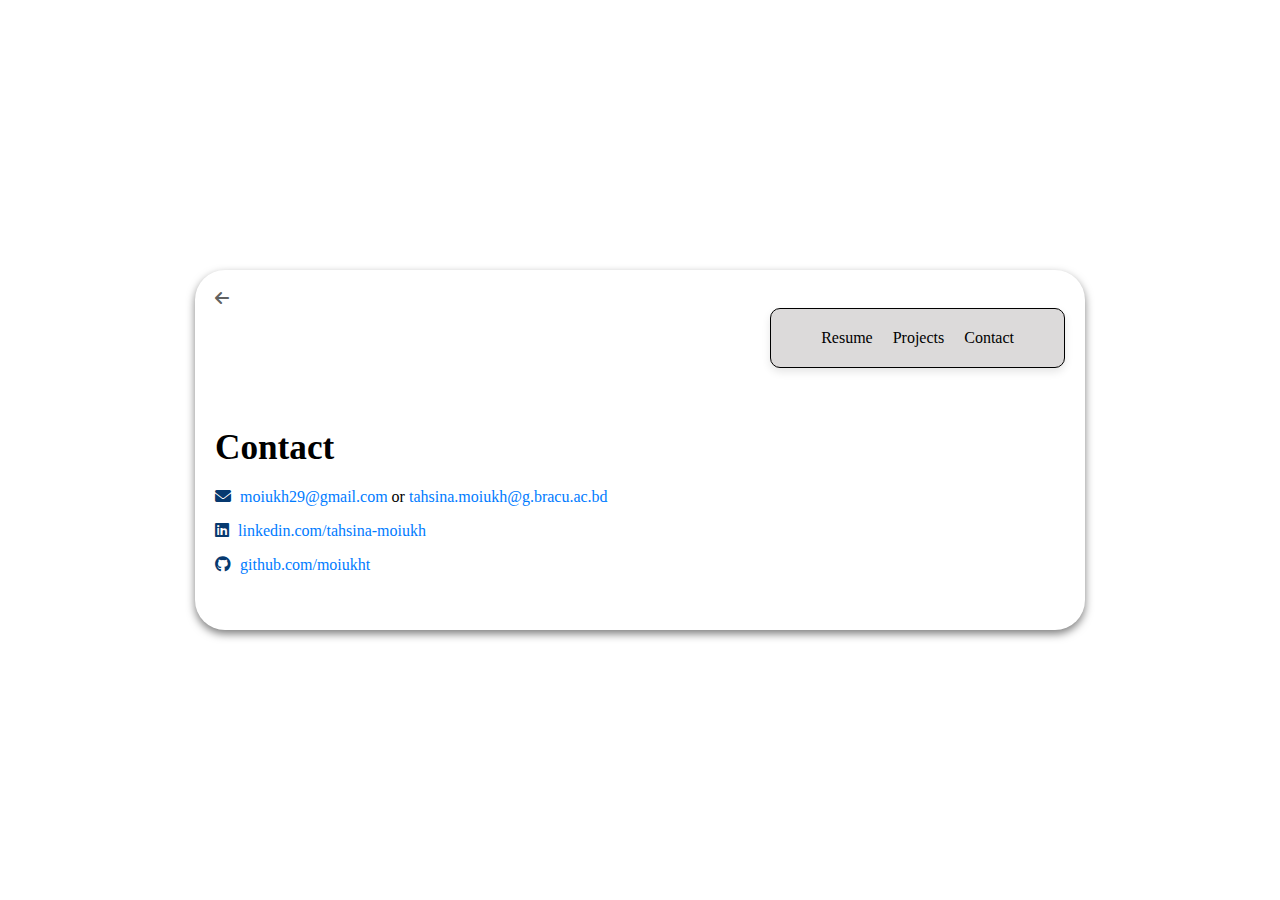
<file: contact.html>
<!DOCTYPE html>
<html lang="en">
<head>
  <link href="https://cdnjs.cloudflare.com/ajax/libs/font-awesome/6.0.0/css/all.min.css" rel="stylesheet">
  <meta charset="UTF-8">
  <meta name="viewport" content="width=device-width, initial-scale=1.0">
  <title>Tahsina Moiukh</title>
  <link rel="icon" href="favicon4.png" type="image/png">
  <style>
    body {
      font-family:Cambria, Cochin, Georgia, Times, 'Times New Roman', serif;
      background-color: #ffffff;
      color: #000000;
      margin: 0;
      padding: 0;
      display: flex;
      justify-content: center;
      align-items: center;
      min-height: 100vh;
    }

    .container {
    background-color: #ffffff; /* White background */
    width: 100%;
    max-width: 850px;
    padding: 20px;
    box-shadow: 0 4px 8px rgba(1, 0, 0, 0.5); /* Shadow effect */
    border-radius: 30px; /* Rounded corners for the container */
    margin-top: 60px;  /* Adds space from the top */
    margin-bottom: 60px;
    display: flex;
    flex-direction: column;
    align-items: flex-start; /* Align the text to the left */
    scroll-behavior: smooth;
}
    nav {
      display: flex;
      justify-content: flex-end;
      align-items: flex-end;
      margin-bottom: 20px;
    }

    nav {
  display: flex;
  justify-content: flex-start; /* Aligns the nav links to the right */
  align-items: left; /* Centers the content vertically */
  background-color: #dcdada; /* Light background for the box */
  border: 1px solid #000000; /* Border color matches the theme */
  border-radius: 10px; /* Rounded corners for the box */
  padding: 10px 40px; /* Inner spacing */
  box-shadow: 0 4px 8px rgba(0, 0, 0, 0.1); /* Subtle shadow for a lifted effect */
  width: fit-content; /* Shrinks the nav box to fit content */
  margin-left: auto; /* Pushes the nav to the right */
}

nav a {
  text-decoration: none;
  color: #000000; /* Link color */
  padding: 10px; /* Spacing inside each link */
  
}

nav a:hover {
  text-decoration: underline; /* Hover effect */
}



    header img {
      width: 250px;
      height: 250px;
      margin-right: 20px;
      margin-top: -50px;
      border-radius: 100%;
    }

    header div {
      text-align: left;
    }

    h1 {
      font-size: 1em;
      margin: 0;
      color: #333;
    }

    h2 {
      font-size: 1.2em;
      color: #555;
      margin-top: 5px;
    }

    .bio, section {
      margin-top: 20px;
    }

    section {
      padding: 20px 0;
    }

    .contact-info a {
      color: #008cba;
      text-decoration: none;
    }

    /* Smooth scrolling */
    html {
     scroll-behavior: smooth;
    }

      /* Shining Text */
.big-name {
  font-size: 2.2em; /* Adjust this value to make it larger */
  font-weight: bold;
  text-align: center; /* Center align if needed */
  color: #000000; /* Add your preferred color */
  margin-top: 20px; /* Add some space from the top */
  margin-top: -10px;
}

.name-container {
  display: flex;
  justify-content: center; /* Centers the name horizontally */
}

.shining-container {
      display: flex;
      flex-direction: column;
      align-items: flex-end;
    }

    .shining-text {
      font-size: 1em;
      font-weight: bold;
      color: #000000;
      letter-spacing: 2.5px;
      position: relative;
      text-align: right;
      margin-bottom: 15px;
      margin-top: 5px;
      overflow: hidden;

 
    }

    .shining-text::before {
      content: '';
      position: absolute;
      top: 0;
      left: -100%;
      width: 100%;
      height: 100%;
      background: linear-gradient(120deg, transparent, rgba(255, 255, 255, 0.8), transparent);
      animation: shineEffect 2s infinite ease-in-out;
    }

    .shining-border {
      padding: 15px 30px;
      font-size: 1.5em;
      font-weight: bold;
      color: #fff;
      text-align: right;
      border: 3px solid #fff;
      border-radius: 10px;
      margin-top: 10px;

      /* Glow effect for the border */
      animation: glowBorder 3s infinite alternate;
    }

    /* Animation for glowing text */
    @keyframes glowText {
      0% {
        text-shadow: 0 0 5px #ffffff, 0 0 10px rgb(255, 255, 255)rgb(0, 0, 0)0 20px rgb(0, 0, 0);
      }
      60% {
        text-shadow: 0 0 20px #ffffff, 0 0 30px rgb(255, 255, 255), 0 0 40px rgb(0, 0, 0);
      }
    }

    /* Animation for shine effect */
    @keyframes shineEffect {
      0% {
        left: -100%;
      }
      50% {
        left: 100%;
      }
      100% {
        left: 100%;
      }
    }


.research-interest-label {
  font-size: 1em;
  margin-left: 550px; 
  margin-top: -110px;
  color: #000000;
  text-align: right;
}
a {
    color: rgb(97, 97, 97); 
    text-decoration: none; 
    margin-right: 0px; 
    font-size: 1em; 
    margin-left:0px;
  }

  a:hover {
    color: rgb(0, 0, 0); 
  }
 
.projects-heading {
    margin-bottom: 20px; 
    text-align: left; 
    font-size: 2.2em; /* Same font styling as big-name */
    font-weight: bold;
    color: #000000; 
}


  </style>
</head>
<body>

    <div class="container">
        <a href="index.html">
            <i class="fas fa-arrow-left"></i>
        </a>
        <nav>
          <a href="index.html#resume">Resume</a>
          <a href="projects.html">Projects</a>
          <a href="contact.html">Contact</a>
        </nav>

    
      

    <section id="contact">
        <div class="projects-heading" >
            Contact
        </div>
        <div>
            <p>
                <i class="fas fa-envelope" style="color: #06396f; margin-right: 5px;"></i>
                
                <a href="mailto:moiukh29@gmail.com" style="color: #007bff; text-decoration: none;">moiukh29@gmail.com</a>
                or
                <a href="mailto:tahsina.moiukh@g.bracu.ac.bd" style="color: #007bff; text-decoration: none;">tahsina.moiukh@g.bracu.ac.bd</a>
                </p>
              </p>
            <p>
                <a href="https://www.linkedin.com/in/tahsina-m-8947472a4/" style="color: #007bff; text-decoration: none;"><i class="fab fa-linkedin" style="color: #06396f; margin-right: 5px;"></i>
                </a>
                
                <a href="https://www.linkedin.com/in/tahsina-m-8947472a4/" style="color: #007bff; text-decoration: none;">linkedin.com/tahsina-moiukh</a>
                </p>
            <p>
                <a href="https://github.com/moiukht" style="color: #007bff; text-decoration: none;"><i class="fab fa-github" style="color: #06396f; margin-right: 5px;"></i>
                </a>
                
                <a href="https://github.com/moiukht" style="color: #007bff; text-decoration: none;">github.com/moiukht</a>
                </p>
  </div>

</body>

</html>
</file>
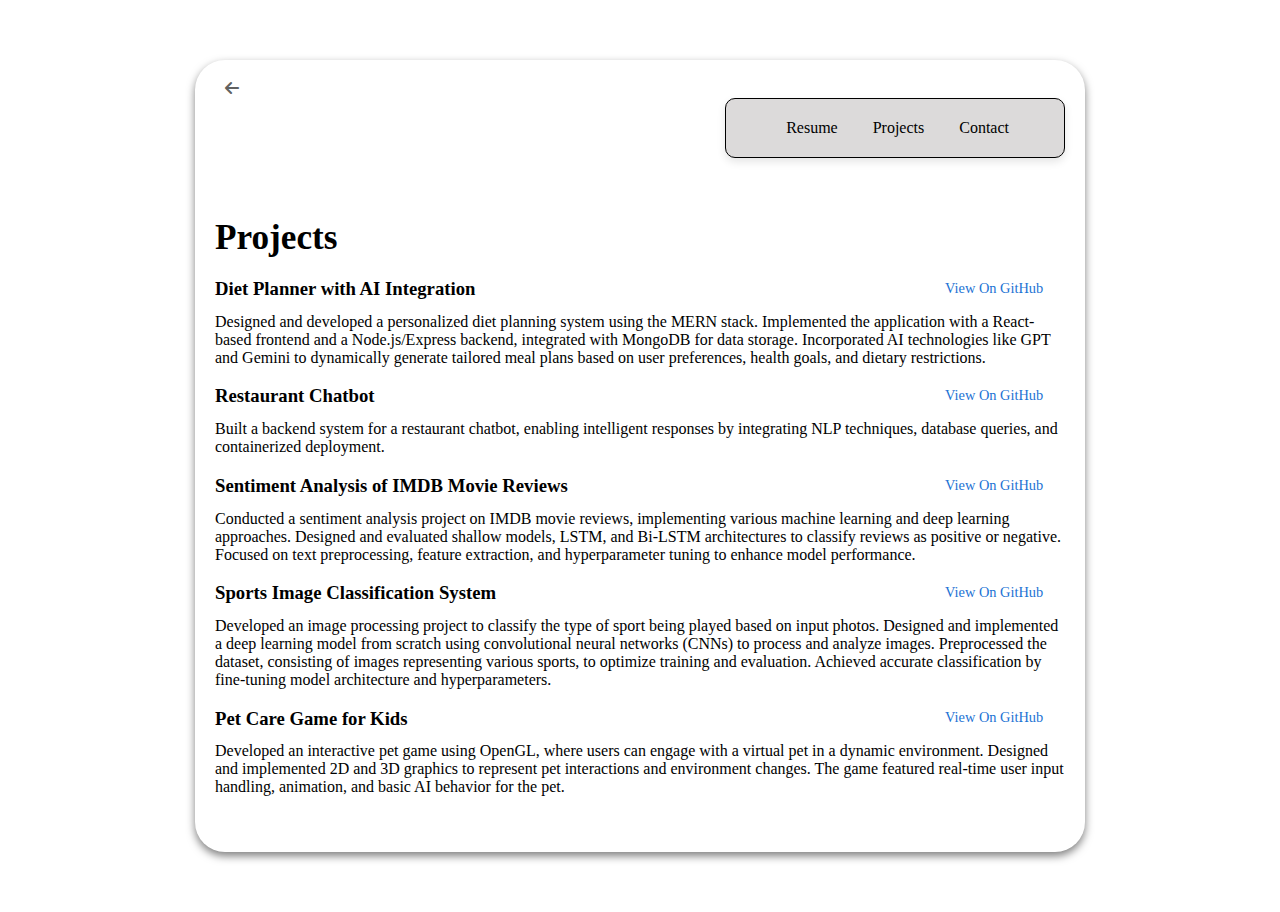
<file: projects.html>
<!DOCTYPE html>
<html lang="en">
<head>
  <link href="https://cdnjs.cloudflare.com/ajax/libs/font-awesome/6.0.0/css/all.min.css" rel="stylesheet">
  <meta charset="UTF-8">
  <meta name="viewport" content="width=device-width, initial-scale=1.0">
  <title>Tahsina Moiukh</title>
  <link rel="icon" href="favicon4.png" type="image/png">
  <style>
    body {
      font-family:Cambria, Cochin, Georgia, Times, 'Times New Roman', serif;
      background-color: #ffffff;
      color: #000000;
      margin: 0;
      padding: 0;
      display: flex;
      justify-content: center;
      align-items: center;
      min-height: 100vh;
    }

    .container {
    background-color: #ffffff; /* White background */
    width: 100%;
    max-width: 850px;
    padding: 20px;
    box-shadow: 0 4px 8px rgba(1, 0, 0, 0.5); /* Shadow effect */
    border-radius: 30px; /* Rounded corners for the container */
    margin-top: 60px;  /* Adds space from the top */
    margin-bottom: 60px;
    display: flex;
    flex-direction: column;
    align-items: flex-start; /* Align the text to the left */
    scroll-behavior: smooth;
}
    nav {
      display: flex;
      justify-content: flex-end;
      align-items: flex-end;
      margin-bottom: 20px;
    }

    nav {
  display: flex;
  justify-content: flex-start; /* Aligns the nav links to the right */
  align-items: left; /* Centers the content vertically */
  background-color: #dcdada; /* Light background for the box */
  border: 1px solid #000000; /* Border color matches the theme */
  border-radius: 10px; /* Rounded corners for the box */
  padding: 10px 40px; /* Inner spacing */
  box-shadow: 0 4px 8px rgba(0, 0, 0, 0.1); /* Subtle shadow for a lifted effect */
  width: fit-content; /* Shrinks the nav box to fit content */
  margin-left: auto; /* Pushes the nav to the right */
}

nav a {
  text-decoration: none;
  color: #000000; /* Link color */
  padding: 10px; /* Spacing inside each link */
  
}

nav a:hover {
  text-decoration: underline; /* Hover effect */
}



    header img {
      width: 250px;
      height: 250px;
      margin-right: 20px;
      margin-top: -50px;
      border-radius: 100%;
    }

    header div {
      text-align: left;
    }

    h1 {
      font-size: 1em;
      margin: 0;
      color: #333;
    }

    h2 {
      font-size: 1.2em;
      color: #555;
      margin-top: 5px;
    }

    .bio, section {
      margin-top: 20px;
    }

    section {
      padding: 20px 0;
    }

    .contact-info a {
      color: #008cba;
      text-decoration: none;
    }

    /* Smooth scrolling */
    html {
      scroll-behavior: smooth; 
    }

      /* Shining Text */
.big-name {
  font-size: 2.2em; 
  font-weight: bold;
  text-align: center; 
  color: #000000;
  margin-top: 20px; 
  margin-top: -10px;
}

.name-container {
  display: flex;
  justify-content: center; 
}

.shining-container {
      display: flex;
      flex-direction: column;
      align-items: flex-end;
    }

    .shining-text {
      font-size: 1em;
      font-weight: bold;
      color: #000000;
      letter-spacing: 2.5px;
      position: relative;
      text-align: right;
      margin-bottom: 15px;
      margin-top: 5px;
      overflow: hidden;

      /* Glow effect for text */
      /* animation: glowText 3s infinite alternate; */
    }

    .shining-text::before {
      content: '';
      position: absolute;
      top: 0;
      left: -100%;
      width: 100%;
      height: 100%;
      background: linear-gradient(120deg, transparent, rgba(255, 255, 255, 0.8), transparent);
      animation: shineEffect 2s infinite ease-in-out;
    }

    .shining-border {
      padding: 15px 30px;
      font-size: 1.5em;
      font-weight: bold;
      color: #fff;
      text-align: right;
      border: 3px solid #fff;
      border-radius: 10px;
      margin-top: 10px;

      /* Glow effect for the border */
      animation: glowBorder 3s infinite alternate;
    }

    /* Animation for glowing text */
    @keyframes glowText {
      0% {
        text-shadow: 0 0 5px #ffffff, 0 0 10px rgb(255, 255, 255)rgb(0, 0, 0)0 20px rgb(0, 0, 0);
      }
      60% {
        text-shadow: 0 0 20px #ffffff, 0 0 30px rgb(255, 255, 255), 0 0 40px rgb(0, 0, 0);
      }
    }

    /* Animation for shine effect */
    @keyframes shineEffect {
      0% {
        left: -100%;
      }
      50% {
        left: 100%;
      }
      100% {
        left: 100%;
      }
    }


.research-interest-label {
  font-size: 1em;
  margin-left: 550px;
  margin-top: -110px;
  color: #000000;
  text-align: right;
}
a {
    color: rgb(97, 97, 97); 
    text-decoration: none; 
    margin-right: 5px; 
    font-size: 1em;
    margin-left: 10px;
  }

  a:hover {
    color: rgb(0, 0, 0); 
  }
 
.projects-heading {
    margin-bottom: 20px;
    text-align: left; 
    font-size: 2.2em; 
    font-weight: bold;
    color: #000000; 
}


  </style>
</head>
<body>

    <div class="container">
        <a href="index.html">
            <i class="fas fa-arrow-left"></i>
        </a>
        <nav>
          <a href="index.html#resume">Resume</a>
          <a href="projects.html">Projects</a>
          <a href="contact.html">Contact</a>
        </nav>

    
      

    <section id="projects">
        <div class="projects-heading" >
            Projects
        </div>
        <div>
            <h3>Diet Planner with AI Integration</h3>
            <p style=" margin-left: 720px; margin-top:-40px;"><a href="https://github.com/moiukht/Diet_Planner_471project" target="_blank" style="color: #1d73d4; font-size: 0.9em;"> View On GitHub </a>
            </p>
            <p>
             Designed and developed a personalized diet planning system using the MERN stack. Implemented the application with a React-based frontend and a Node.js/Express backend, integrated with MongoDB for data storage. Incorporated AI technologies like GPT and Gemini to dynamically generate tailored meal plans based on user preferences, health goals, and dietary restrictions.
            </p>
          
            <h3>Restaurant Chatbot</h3>
            <p style=" margin-left: 720px; margin-top:-40px;"><a href="https://github.com/moiukht/restaurant-chatbot-backend" target="_blank" style="color: #1d73d4; font-size: 0.9em;"> View On GitHub </a>
            </p>
            <p>
              Built a backend system for a restaurant chatbot, enabling intelligent responses by integrating NLP 
              techniques, database queries, and containerized deployment. 
             </p>


            <h3>Sentiment Analysis of IMDB Movie Reviews</h3>
            <p style=" margin-left: 720px; margin-top:-40px;"><a href="https://github.com/moiukht/Sports_Detection_image-processing_428project" target="_blank" style="color: #1d73d4; font-size: 0.9em;"> View On GitHub </a>
            </p>
            <p>
              Conducted a sentiment analysis project on IMDB movie reviews, implementing various machine learning and deep learning approaches. Designed and evaluated shallow models, LSTM, and Bi-LSTM architectures to classify reviews as positive or negative. Focused on text preprocessing, feature extraction, and hyperparameter tuning to enhance model performance.
            </p>
          
            <h3>Sports Image Classification System </h3>
            <p style=" margin-left: 720px; margin-top:-40px;"><a href="https://github.com/moiukht/Sports_Detection_image-processing_428project" target="_blank" style="color: #1d73d4; font-size: 0.9em;"> View On GitHub </a>
            </p>
            <p>
              Developed an image processing project to classify the type of sport being played based on input photos. Designed and implemented a deep learning model from scratch using convolutional neural networks (CNNs) to process and analyze images. Preprocessed the dataset, consisting of images representing various sports, to optimize training and evaluation. Achieved accurate classification by fine-tuning model architecture and hyperparameters.
            </p>
          
            <h3>Pet Care Game for Kids</h3>
                <p style=" margin-left: 720px; margin-top:-40px;"><a href="https://github.com/moiukht/Pet_Caring_Game_423project" target="_blank" style="color: #1d73d4; font-size: 0.9em;"> View On GitHub </a>
                </p>
                <p>
              Developed an interactive pet game using OpenGL, where users can engage with a virtual pet in a dynamic environment. Designed and implemented 2D and 3D graphics to represent pet interactions and environment changes. The game featured real-time user input handling, animation, and basic AI behavior for the pet.
            </p>
          </div>
          

  </div>

</body>

</html>
</file>
